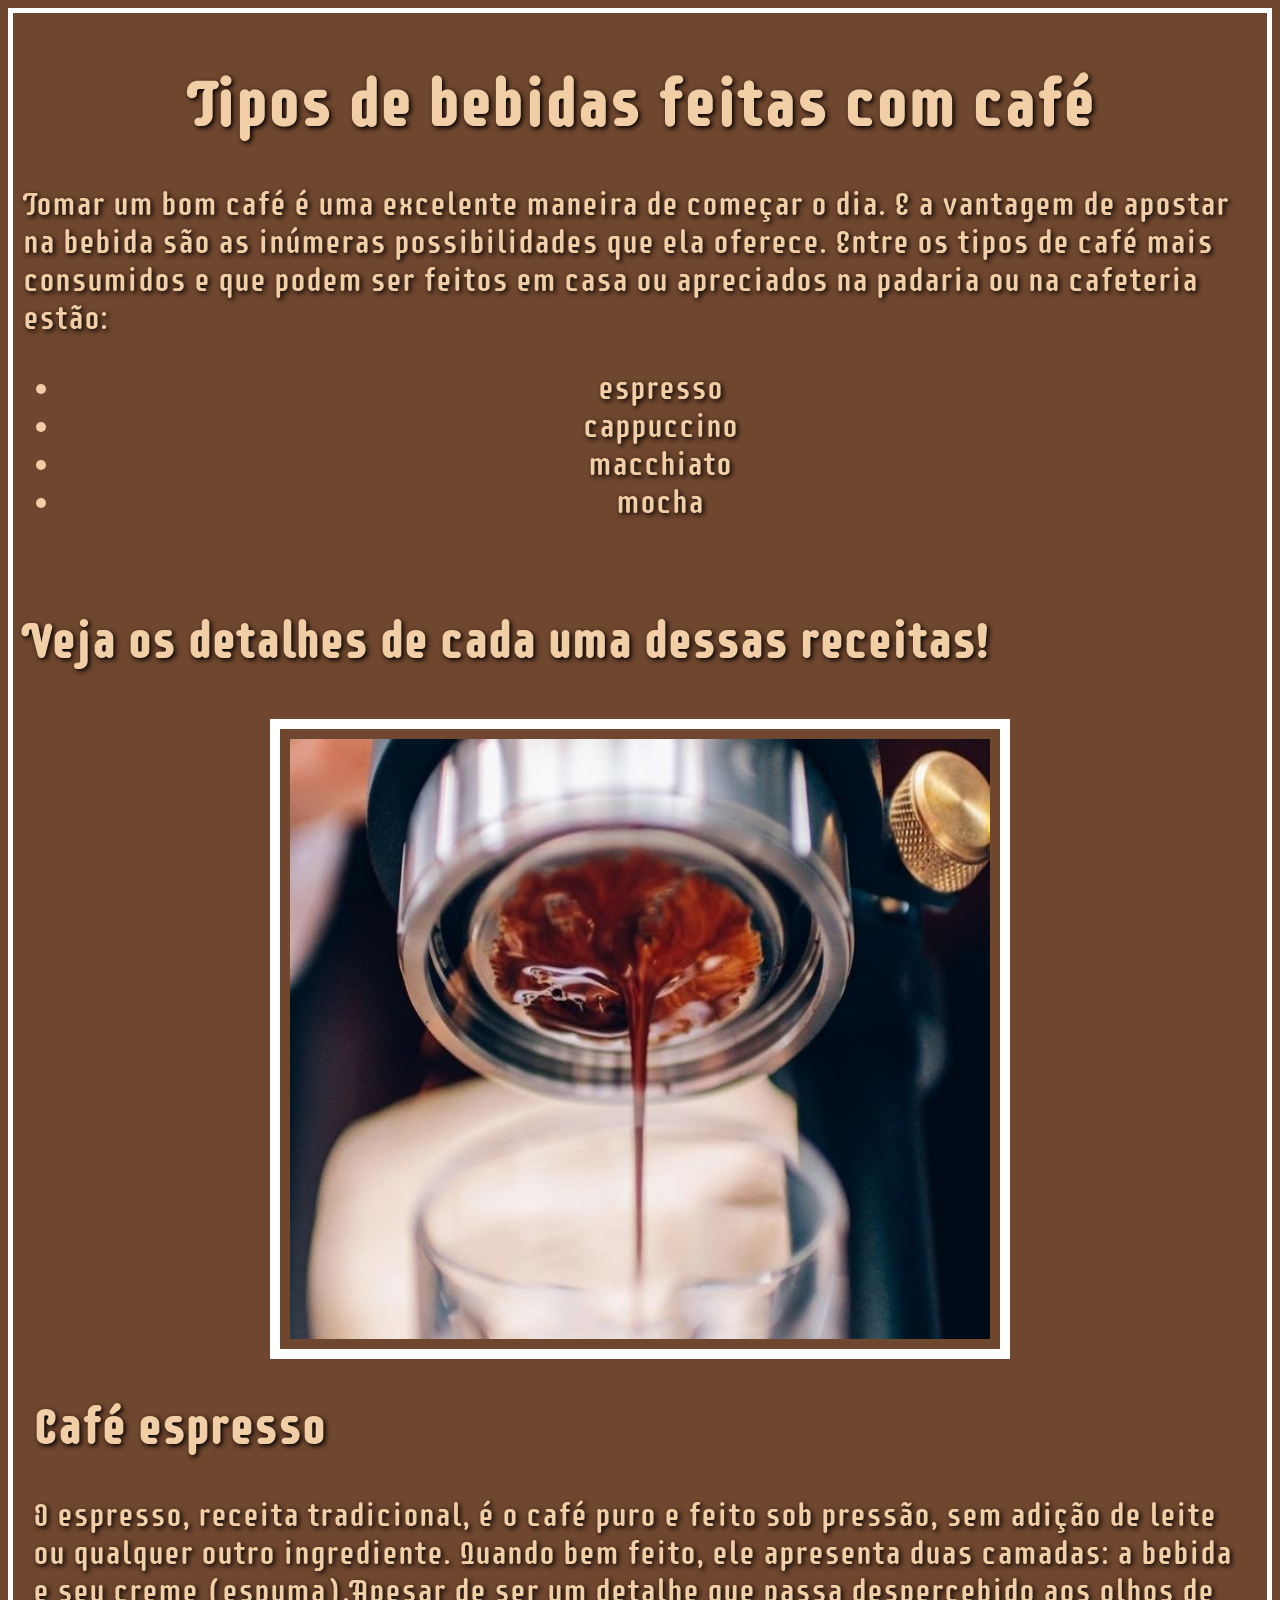
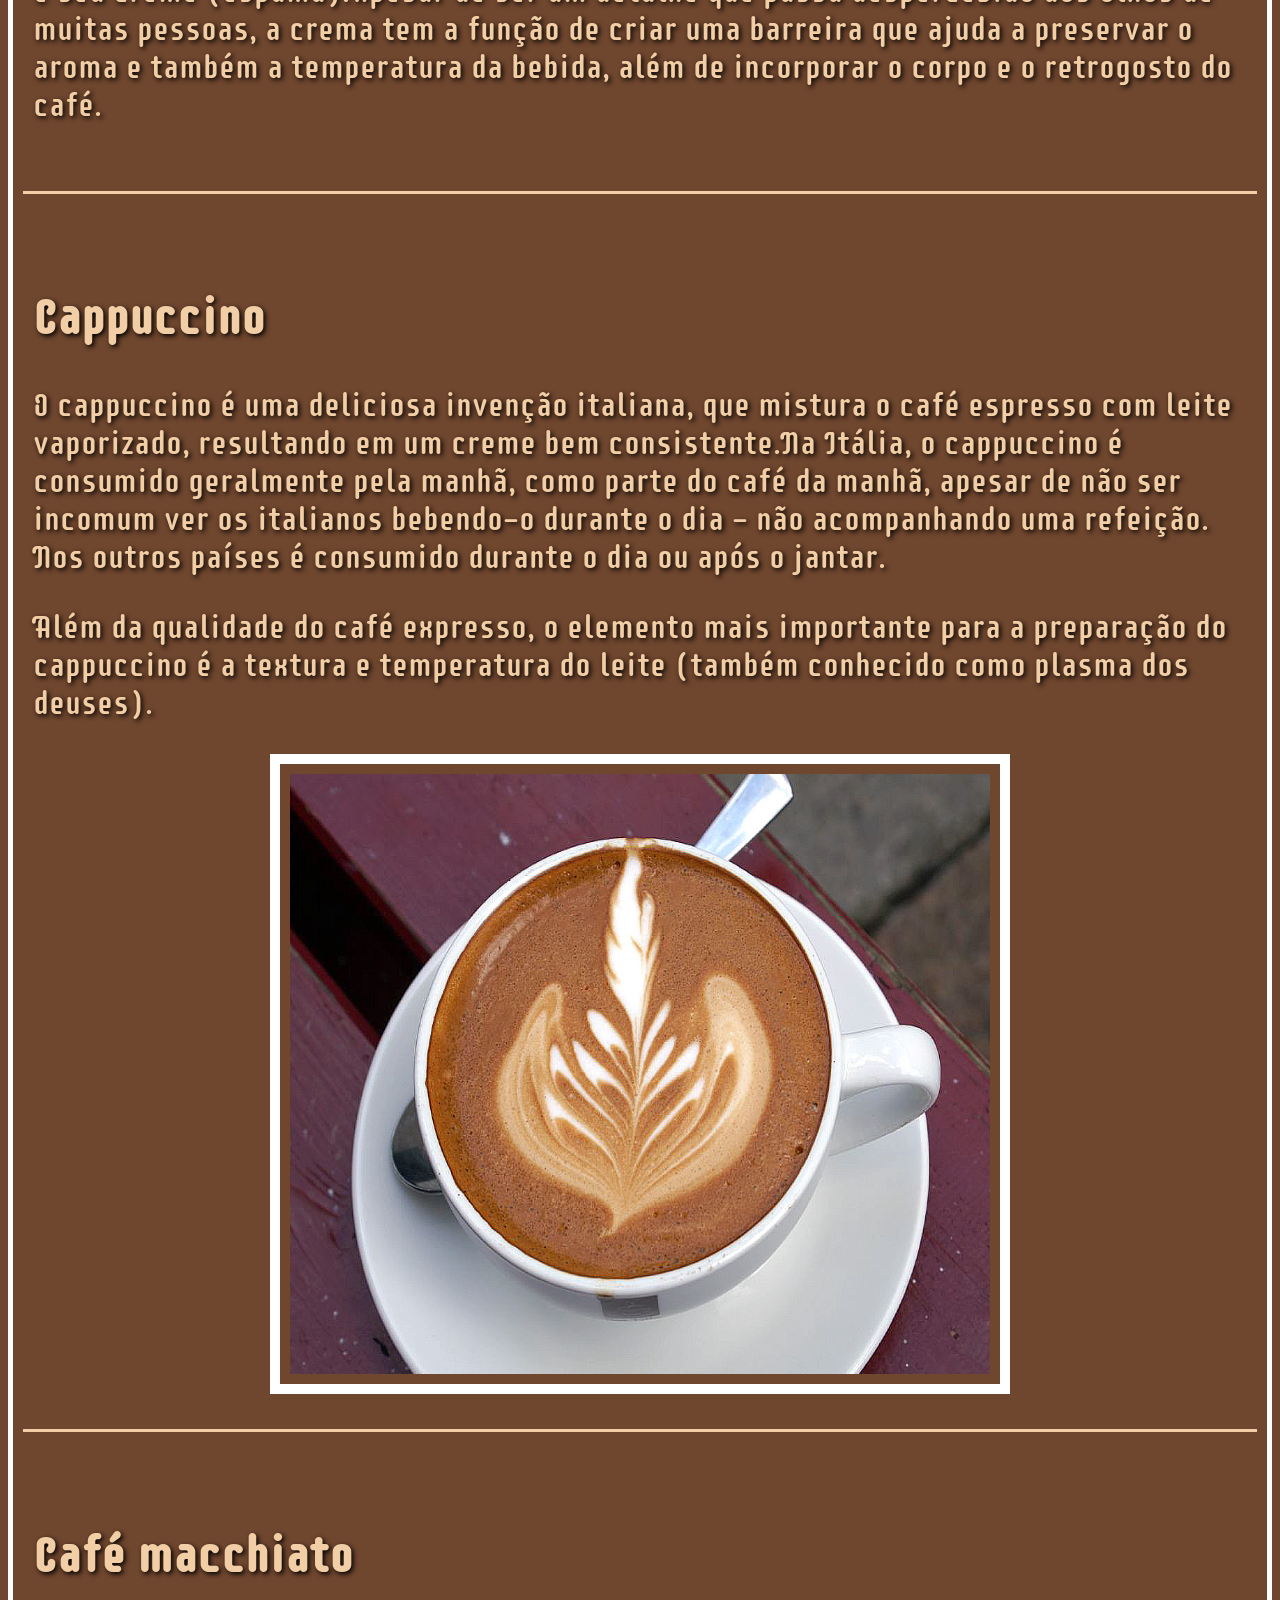
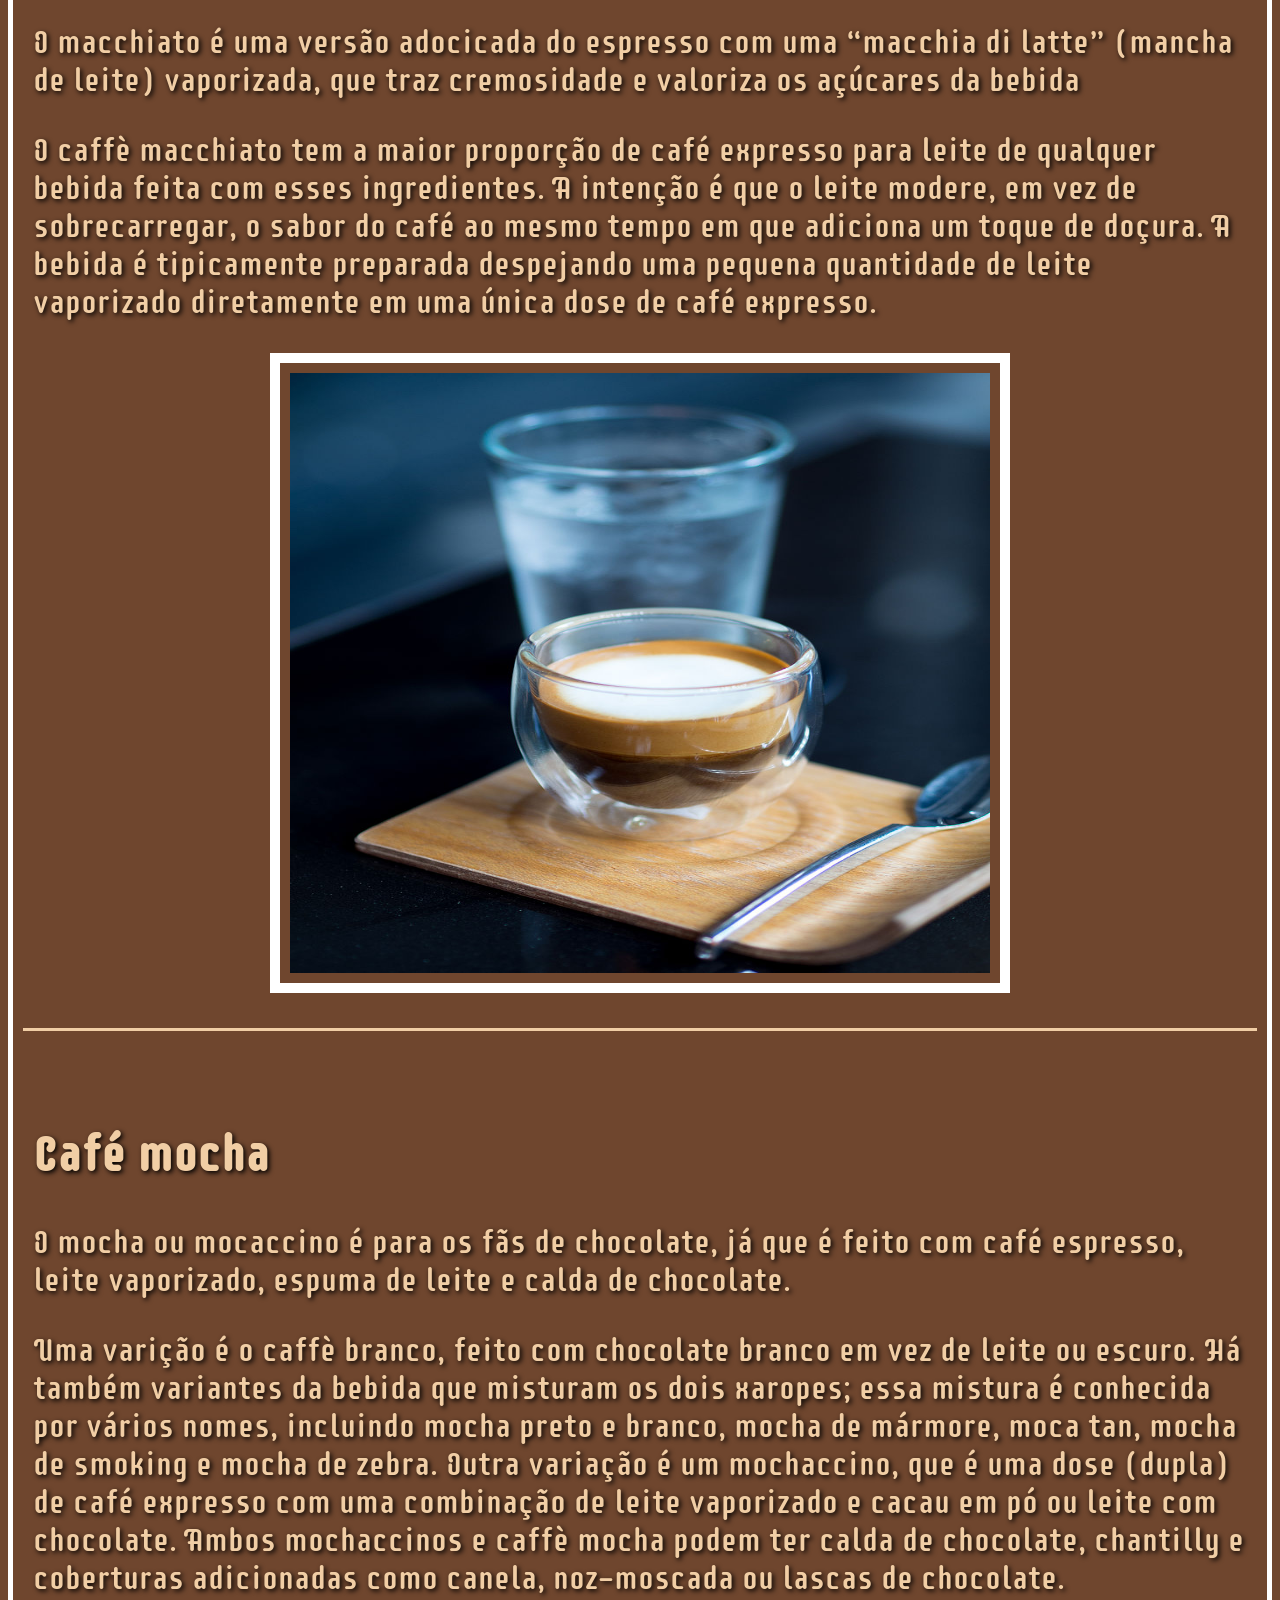
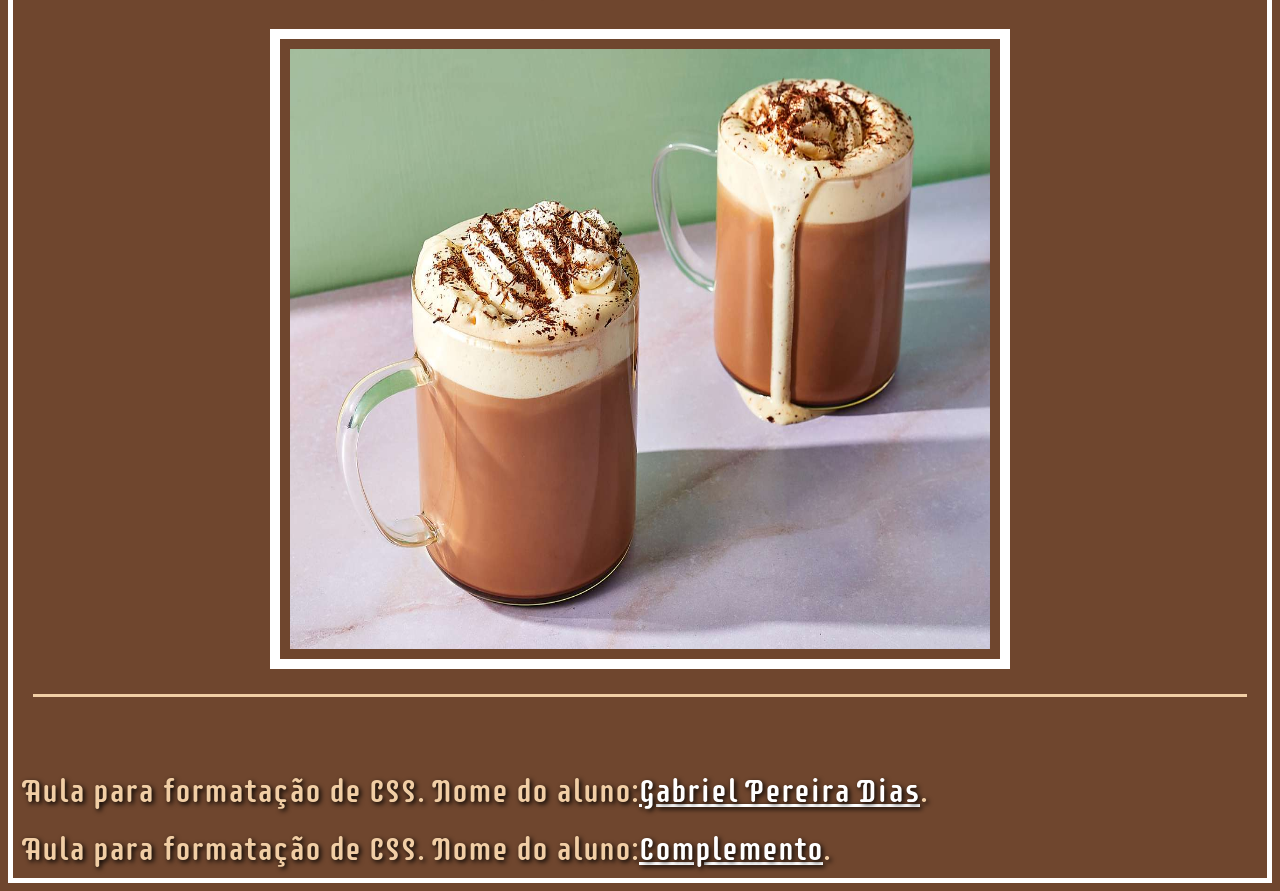
<file: index.html>
<!DOCTYPE html>
<html lang="PT-BR">
<head>
    <meta charset="UTF-8">
    <meta name="viewport" content="width=device-width, initial-scale=1.0">
    <link rel="stylesheet" href="estilo.css">
    <title>Bebidas feiras com café</title>
    <link rel="icon" href="img/coffe-cup.png" type="image/x-icon">

    <!--Essa página foi criada utilizando como base o conteúdo do artigo do site: https://www.mokaclube.com.br/blog/quais-os-tipos-de-cafe/ 
Autor: MokaClube. 27 de setembro de 2019 
Outras referencias: https://pt.wikipedia.org/wiki/Cappuccino
-->
</head>
<body>
    <div class="conteudo-topo">
    <h1>Tipos de bebidas feitas com café</h1>
    <p>Tomar um bom café é uma excelente maneira de começar o dia. E a vantagem de apostar na bebida são as inúmeras possibilidades que ela oferece.

    Entre os tipos de café mais consumidos e que podem ser feitos em casa ou apreciados na padaria ou na cafeteria estão:</p>

    <ul>
        <li>espresso</li>
        <li>cappuccino</li>
        <li>macchiato</li>
        <li>mocha</li>
    </ul>
    </div>

    <div class="conteudo-principal">
        <h2>Veja os detalhes de cada uma dessas receitas!</h2>
        
        <div class="bebida">
            <img src="img/espresso.jpg" alt="espresso saindo da máquina" class="central">
            <h2>Café espresso</h2>
            <p>O espresso, receita tradicional, é o café puro e feito sob pressão, sem adição de leite ou qualquer outro ingrediente. Quando bem feito, ele apresenta duas camadas: a bebida e seu creme (espuma).Apesar de ser um detalhe que passa despercebido aos olhos de muitas pessoas, a crema tem a função de criar uma barreira que ajuda a preservar o aroma e também a temperatura da bebida, além de incorporar o corpo e o retrogosto do café.</p>

        </div>
        <div class="linha"></div>

        <div class="bebida">
            <h2>Cappuccino</h2>
            <p>O cappuccino é uma deliciosa invenção italiana, que mistura o café espresso com leite vaporizado, resultando em um creme bem consistente.Na Itália, o cappuccino é consumido geralmente pela manhã, como parte do café da manhã, apesar de não ser incomum ver os italianos bebendo-o durante o dia - não acompanhando uma refeição. Nos outros países é consumido durante o dia ou após o jantar.</p>
            <p>Além da qualidade do café expresso, o elemento mais importante para a preparação do cappuccino é a textura e temperatura do leite (também conhecido como plasma dos deuses).</p>

            <img src="img/Latte_art.jpg" alt="cappucino com latte art" class="central">


        </div>
        <div class="linha"></div>
        <div class="bebida">
            <h2>Café macchiato
            </h2>
            <p>O macchiato é uma versão adocicada do espresso com uma “macchia di latte” (mancha de leite) vaporizada, que traz cremosidade e valoriza os açúcares da bebida</p>
            <p>O caffè macchiato tem a maior proporção de café expresso para leite de qualquer bebida feita com esses ingredientes. A intenção é que o leite modere, em vez de sobrecarregar, o sabor do café ao mesmo tempo em que adiciona um toque de doçura. A bebida é tipicamente preparada despejando uma pequena quantidade de leite vaporizado diretamente em uma única dose de café expresso.</p>

            <img src="img/macchiato.jpg" alt="macchiato" class="central">

        </div>
        <div class="linha"></div>
        <div class="bebida">
            <h2>Café mocha
            </h2>
            <p>O mocha ou mocaccino é para os fãs de chocolate, já que é feito com café espresso, leite vaporizado, espuma de leite e calda de chocolate.</p>
            <p>Uma varição é o caffè branco, feito com chocolate branco em vez de leite ou escuro. Há também variantes da bebida que misturam os dois xaropes; essa mistura é conhecida por vários nomes, incluindo mocha preto e branco, mocha de mármore, moca tan, mocha de smoking e mocha de zebra.

                Outra variação é um mochaccino, que é uma dose (dupla) de café expresso com uma combinação de leite vaporizado e cacau em pó ou leite com chocolate. Ambos mochaccinos e caffè mocha podem ter calda de chocolate, chantilly e coberturas adicionadas como canela, noz-moscada ou lascas de chocolate.</p>

            <img src="img/mocha.jpg" alt="mocha" class="central">
            <div class="linha"></div>
        </div>
    </div>
    <footer>Aula para formatação de CSS. Nome do aluno:<a href="aluno.html">Gabriel Pereira Dias</a>.</footer>
    <footer>Aula para formatação de CSS. Nome do aluno:<a href="pagina3.html">Complemento</a>.</footer>
    
    
</body>
</html>
</file>
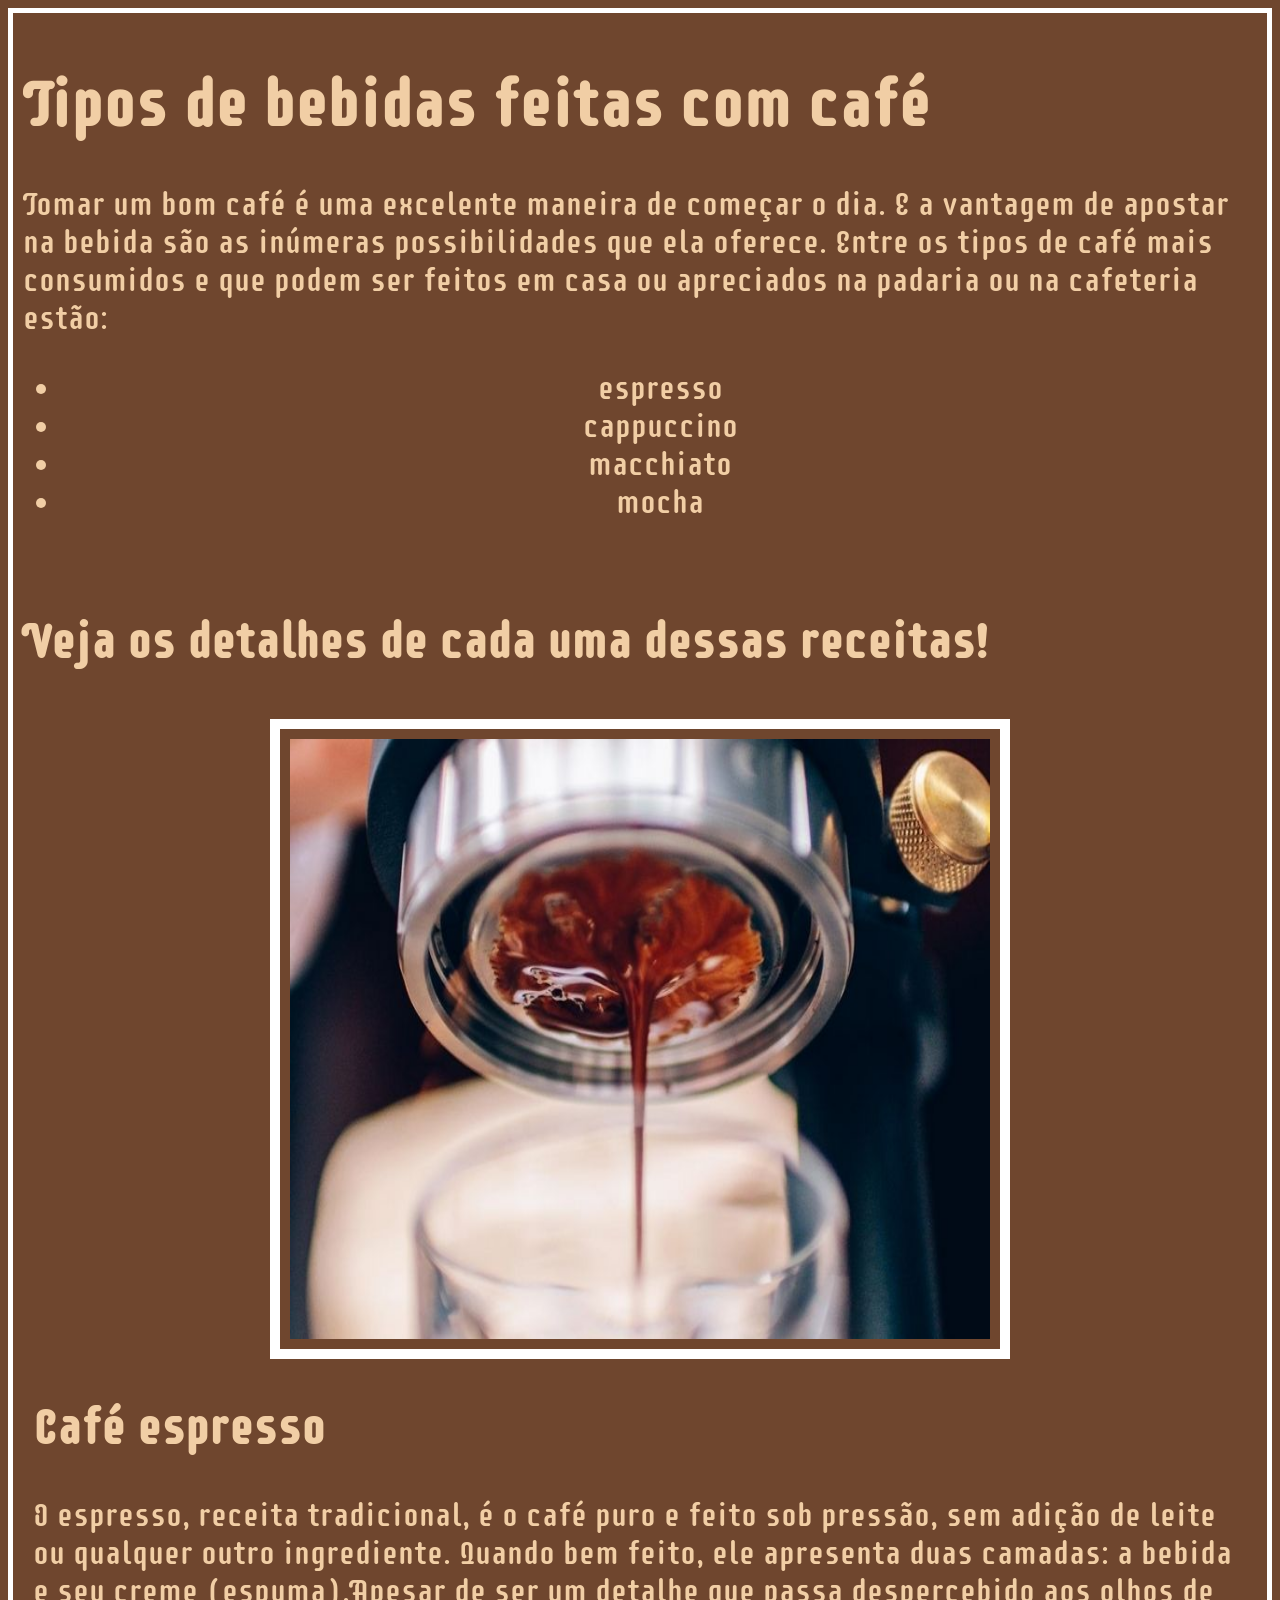
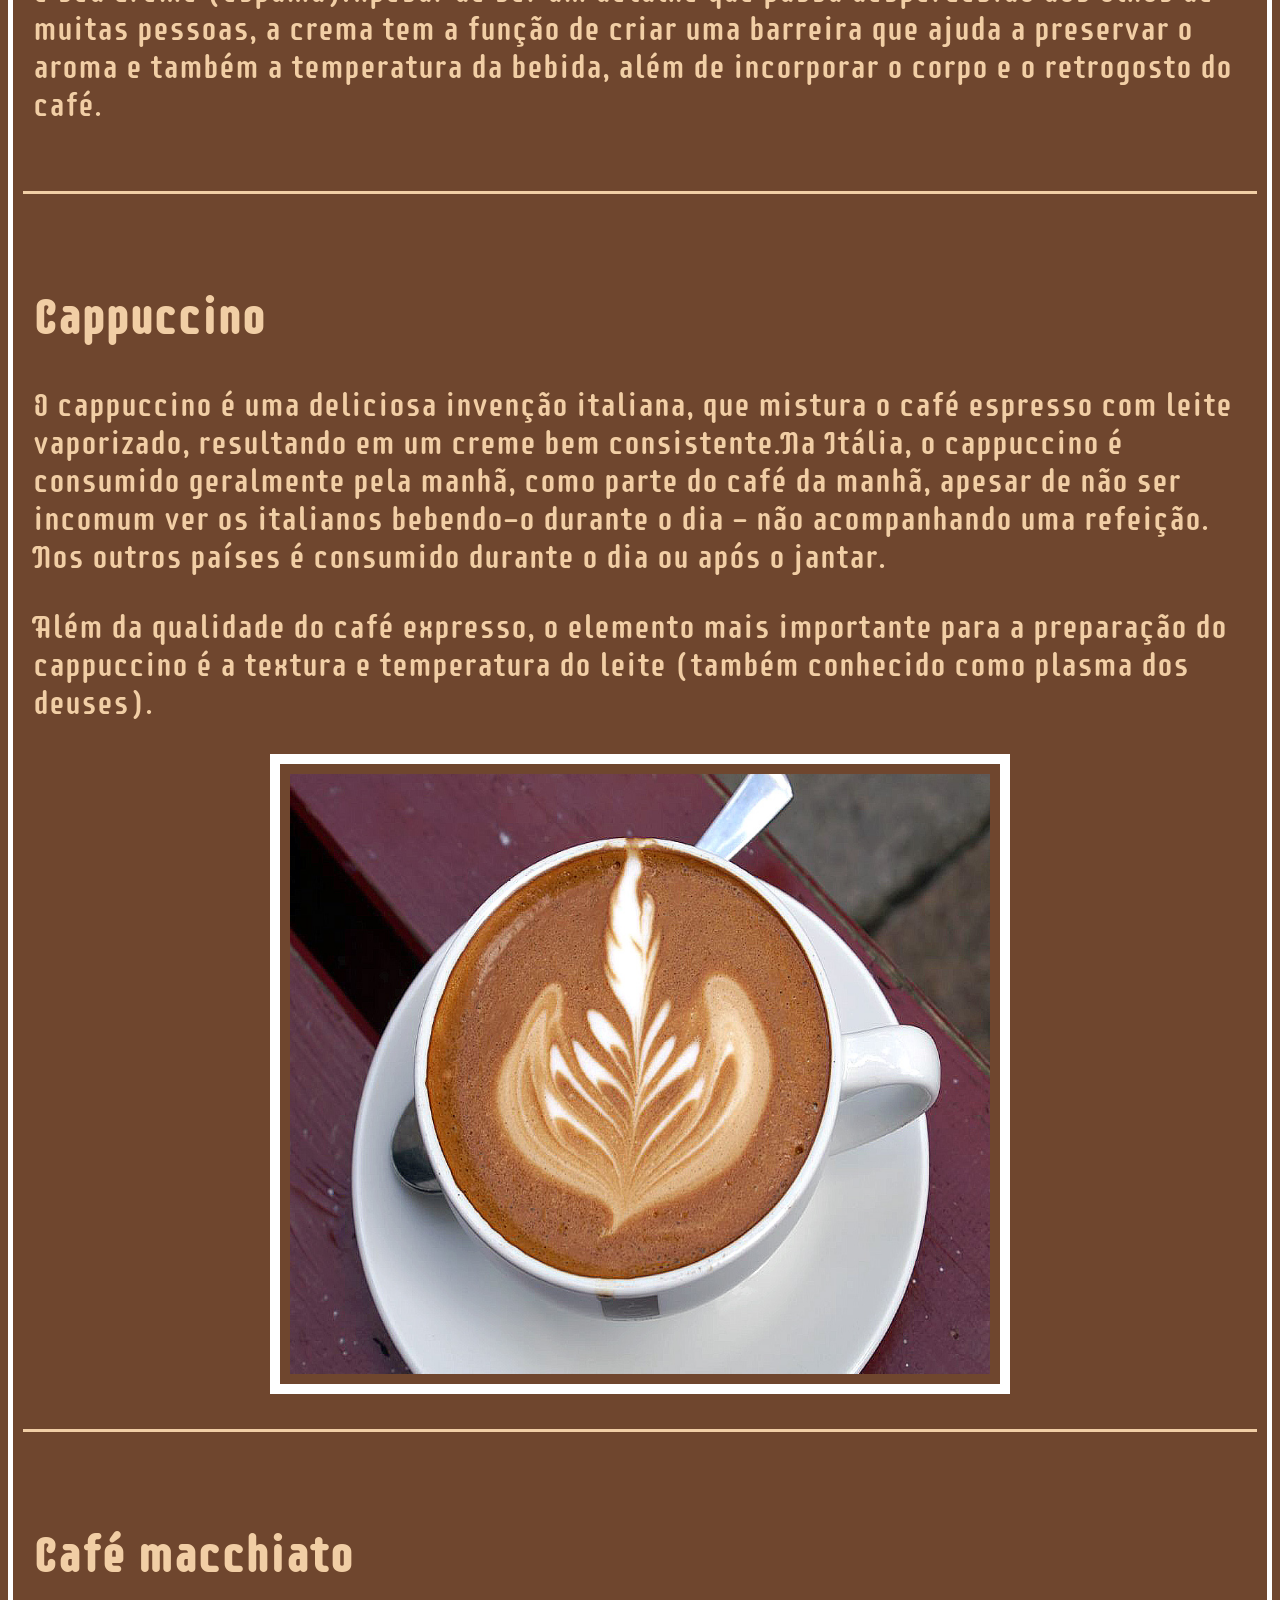
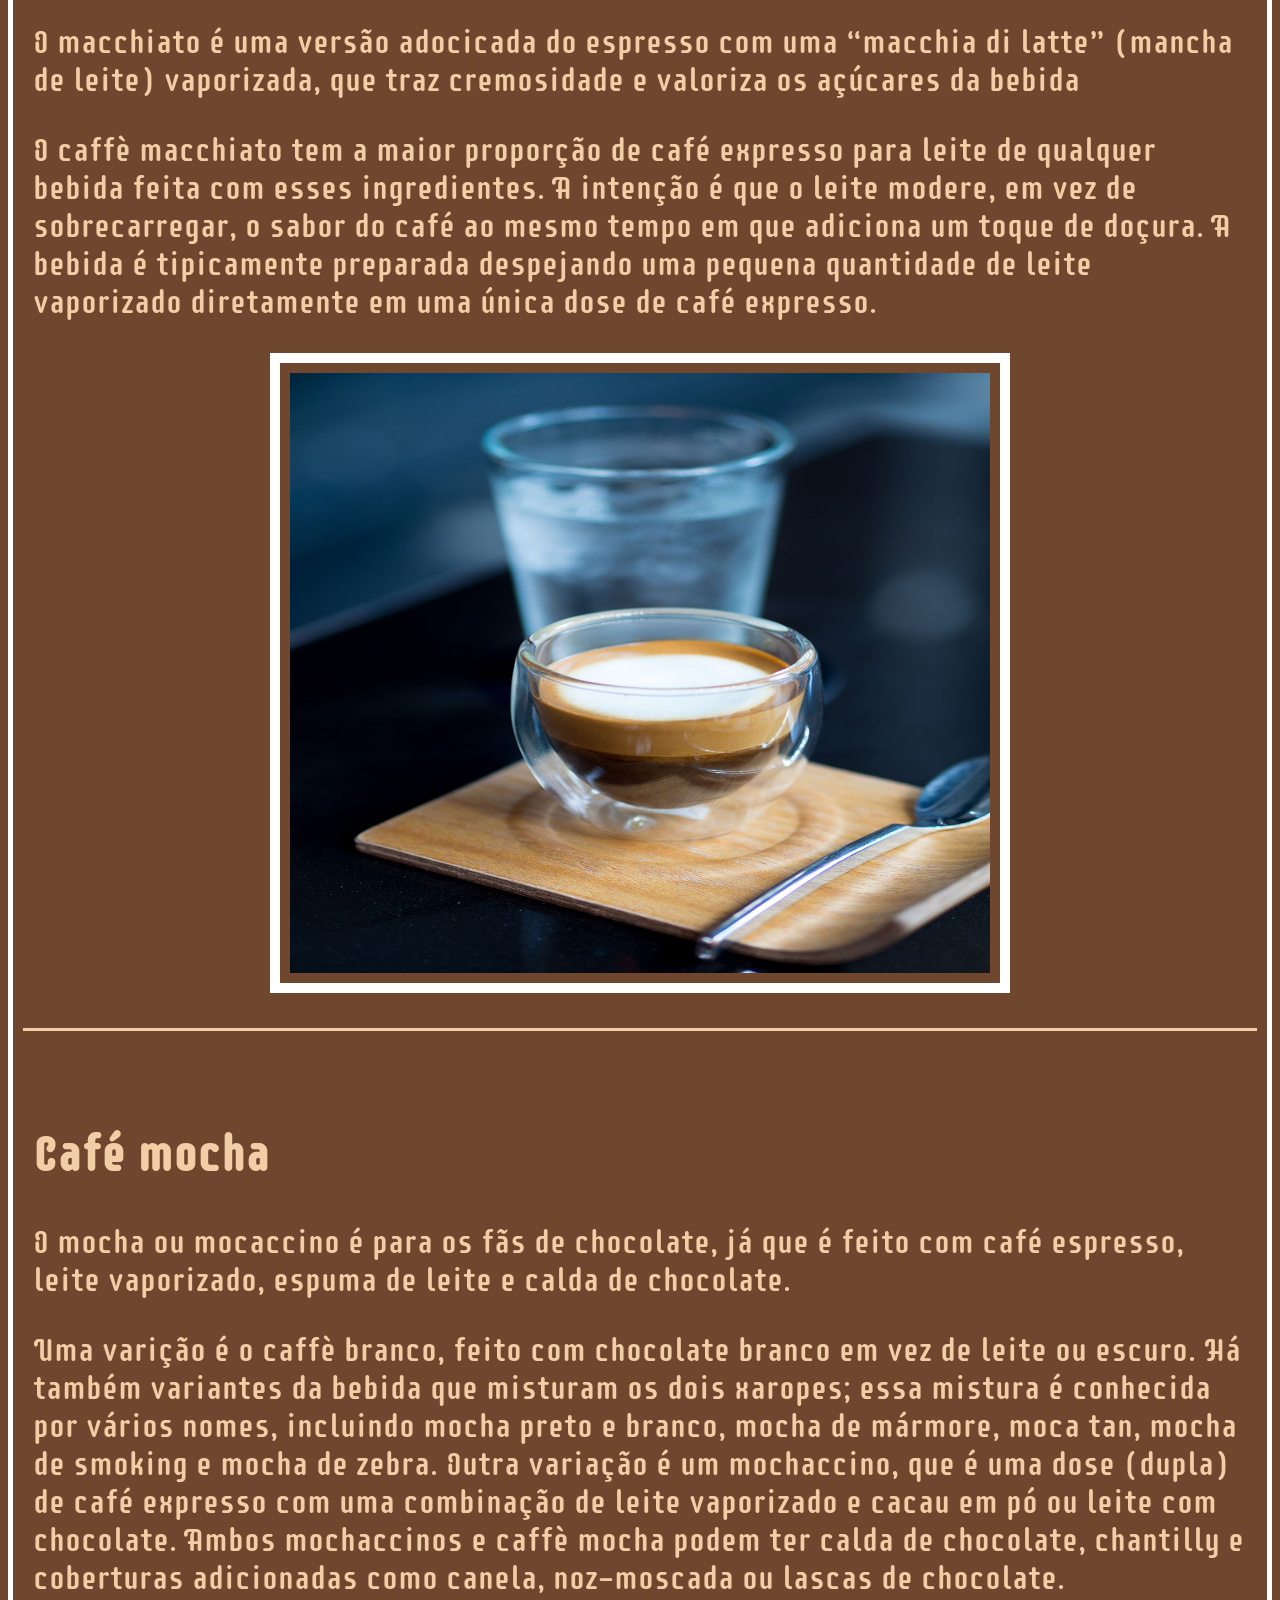
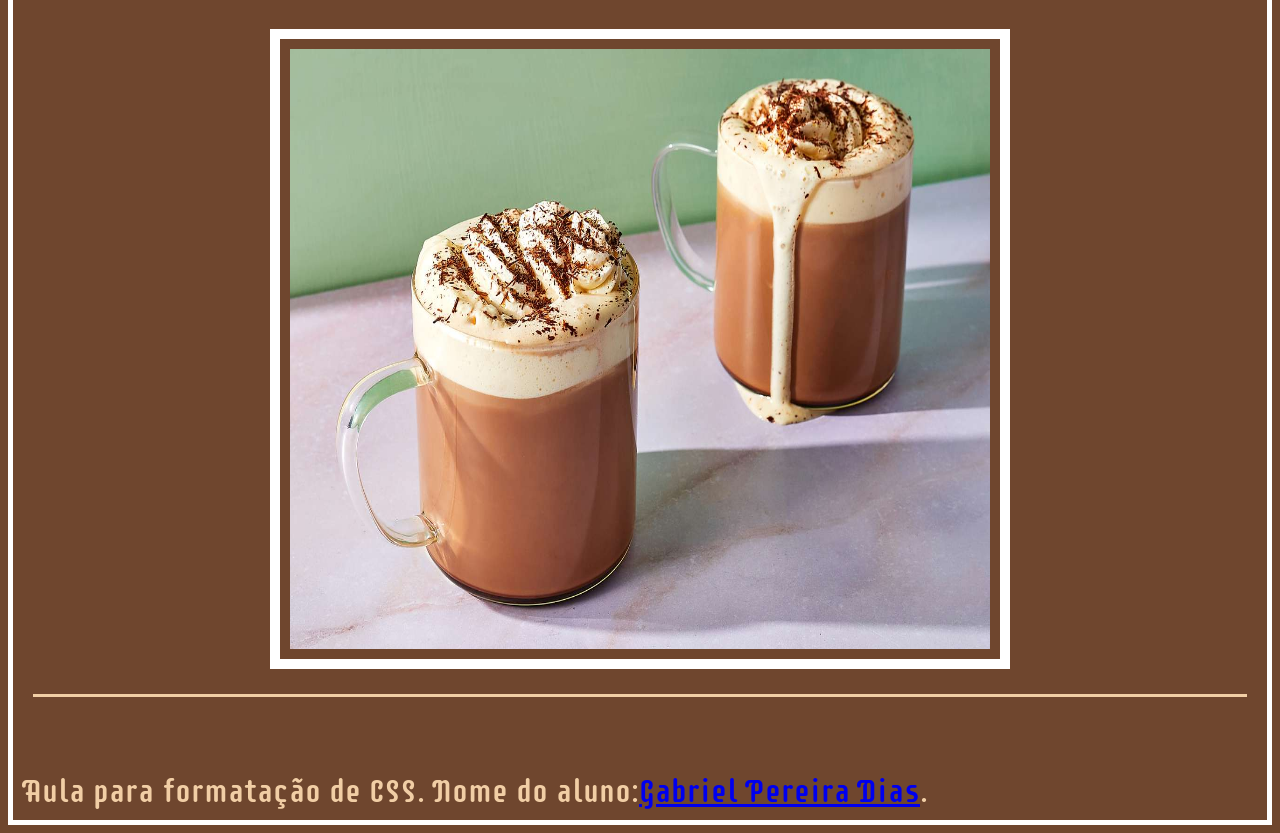
<file: receitascaf--main/index.html>
<!DOCTYPE html>
<html lang="PT-BR">
<head>
    <meta charset="UTF-8">
    <meta name="viewport" content="width=device-width, initial-scale=1.0">
    <link rel="stylesheet" href="estilo.css">
    <title>Bebidas feiras com café</title>
    <link rel="icon" href="img/coffe-cup.png" type="image/x-icon">

    <!--Essa página foi criada utilizando como base o conteúdo do artigo do site: https://www.mokaclube.com.br/blog/quais-os-tipos-de-cafe/ 
Autor: MokaClube. 27 de setembro de 2019 
Outras referencias: https://pt.wikipedia.org/wiki/Cappuccino
-->
</head>
<body>
    <div class="conteudo-topo">
    <h1>Tipos de bebidas feitas com café</h1>
    <p>Tomar um bom café é uma excelente maneira de começar o dia. E a vantagem de apostar na bebida são as inúmeras possibilidades que ela oferece.

    Entre os tipos de café mais consumidos e que podem ser feitos em casa ou apreciados na padaria ou na cafeteria estão:</p>

    <ul>
        <li>espresso</li>
        <li>cappuccino</li>
        <li>macchiato</li>
        <li>mocha</li>
    </ul>
    </div>

    <div class="conteudo-principal">
        <h2>Veja os detalhes de cada uma dessas receitas!</h2>
        
        <div class="bebida">
            <img src="img/espresso.jpg" alt="espresso saindo da máquina" class="central">
            <h2>Café espresso</h2>
            <p>O espresso, receita tradicional, é o café puro e feito sob pressão, sem adição de leite ou qualquer outro ingrediente. Quando bem feito, ele apresenta duas camadas: a bebida e seu creme (espuma).Apesar de ser um detalhe que passa despercebido aos olhos de muitas pessoas, a crema tem a função de criar uma barreira que ajuda a preservar o aroma e também a temperatura da bebida, além de incorporar o corpo e o retrogosto do café.</p>

        </div>
        <div class="linha"></div>

        <div class="bebida">
            <h2>Cappuccino</h2>
            <p>O cappuccino é uma deliciosa invenção italiana, que mistura o café espresso com leite vaporizado, resultando em um creme bem consistente.Na Itália, o cappuccino é consumido geralmente pela manhã, como parte do café da manhã, apesar de não ser incomum ver os italianos bebendo-o durante o dia - não acompanhando uma refeição. Nos outros países é consumido durante o dia ou após o jantar.</p>
            <p>Além da qualidade do café expresso, o elemento mais importante para a preparação do cappuccino é a textura e temperatura do leite (também conhecido como plasma dos deuses).</p>

            <img src="img/Latte_art.jpg" alt="cappucino com latte art" class="central">


        </div>
        <div class="linha"></div>
        <div class="bebida">
            <h2>Café macchiato
            </h2>
            <p>O macchiato é uma versão adocicada do espresso com uma “macchia di latte” (mancha de leite) vaporizada, que traz cremosidade e valoriza os açúcares da bebida</p>
            <p>O caffè macchiato tem a maior proporção de café expresso para leite de qualquer bebida feita com esses ingredientes. A intenção é que o leite modere, em vez de sobrecarregar, o sabor do café ao mesmo tempo em que adiciona um toque de doçura. A bebida é tipicamente preparada despejando uma pequena quantidade de leite vaporizado diretamente em uma única dose de café expresso.</p>

            <img src="img/macchiato.jpg" alt="macchiato" class="central">

        </div>
        <div class="linha"></div>
        <div class="bebida">
            <h2>Café mocha
            </h2>
            <p>O mocha ou mocaccino é para os fãs de chocolate, já que é feito com café espresso, leite vaporizado, espuma de leite e calda de chocolate.</p>
            <p>Uma varição é o caffè branco, feito com chocolate branco em vez de leite ou escuro. Há também variantes da bebida que misturam os dois xaropes; essa mistura é conhecida por vários nomes, incluindo mocha preto e branco, mocha de mármore, moca tan, mocha de smoking e mocha de zebra.

                Outra variação é um mochaccino, que é uma dose (dupla) de café expresso com uma combinação de leite vaporizado e cacau em pó ou leite com chocolate. Ambos mochaccinos e caffè mocha podem ter calda de chocolate, chantilly e coberturas adicionadas como canela, noz-moscada ou lascas de chocolate.</p>

            <img src="img/mocha.jpg" alt="mocha" class="central">
            <div class="linha"></div>
        </div>
    </div>
    <footer>Aula para formatação de CSS. Nome do aluno:<a href="Aluno.html">Gabriel Pereira Dias</a>.</footer>
    
</body>
</html>
</file>
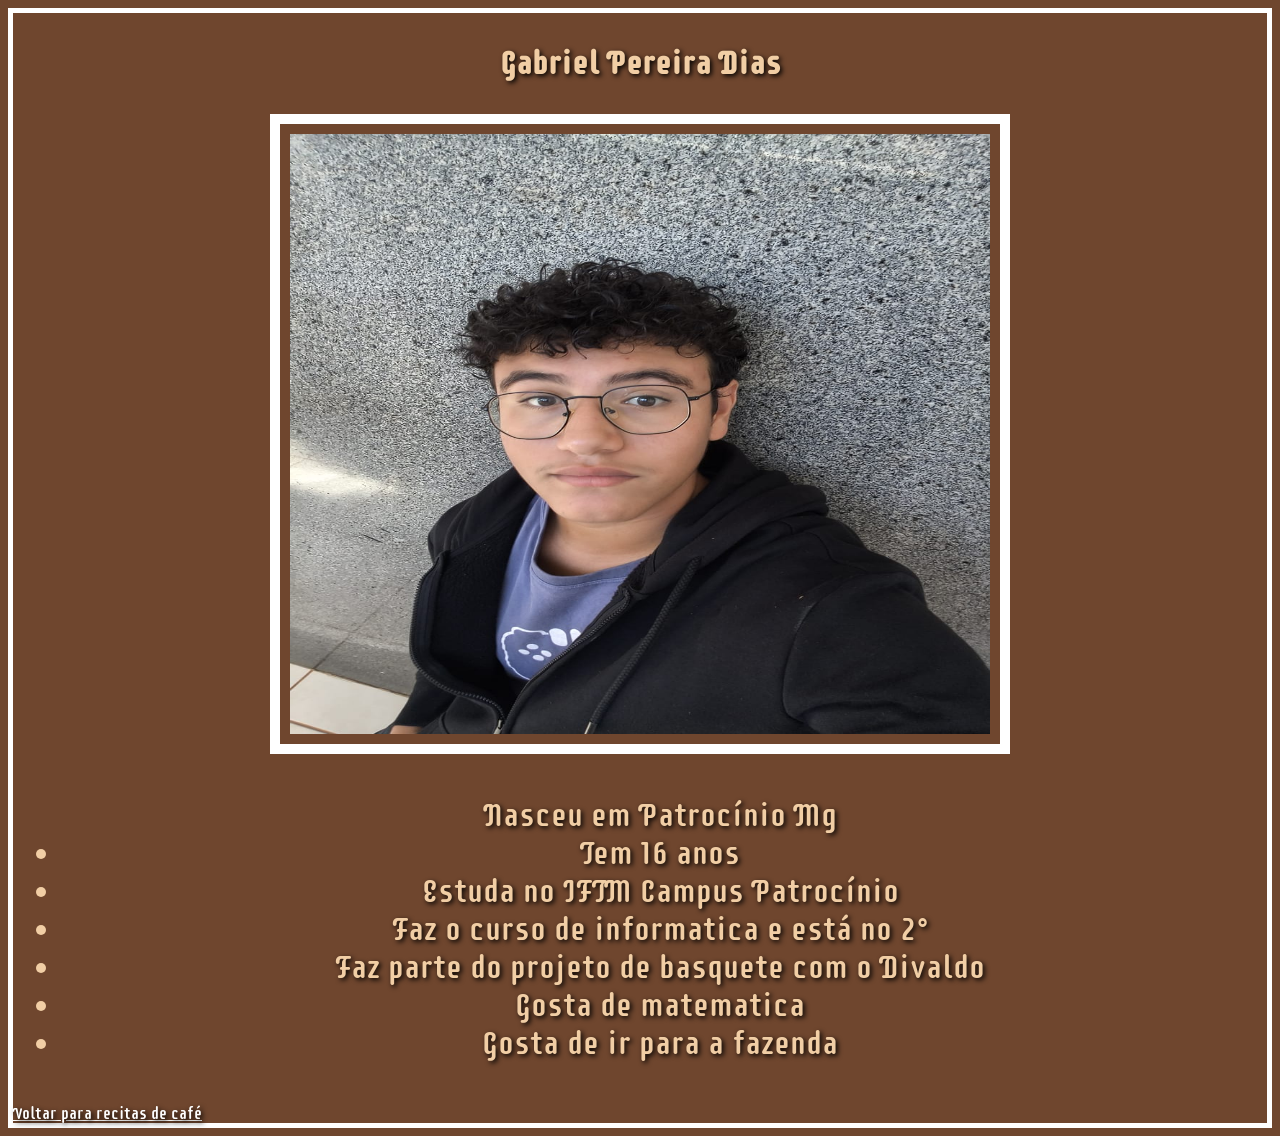
<file: Aluno.html>
<!DOCTYPE html>
<html lang="pt_br">
<head>
    <meta charset="UTF-8">
    <meta name="viewport" content="width=device-width, initial-scale=1.0">
    <link rel="stylesheet" href="estilo.css">
    <title>Gabriel Pereira Dias</title>
    <link rel="icon" href="img/do-utilizador.png" type="image/x-icon">
</head>
<body>
    
</body>
<h1 id="aluno">Gabriel Pereira Dias </h1>
<img src="img/criador.jpeg" alt="Criador do site" class="central">

<div classe="cara"> 
 <ul>
  Nasceu em Patrocínio Mg</li>
  <li>Tem 16 anos</li>
  <li>Estuda no IFTM Campus Patrocínio</li>
  <li>Faz o curso de informatica e está no 2°</li>
  <li>Faz parte do projeto de basquete com o Divaldo</li> 
  <li>Gosta de matematica</li>
  <li>Gosta de ir para a fazenda </li>
 </ul>
</div>
</html>
 <a href="Index.html">Voltar para recitas de café</a>
</file>
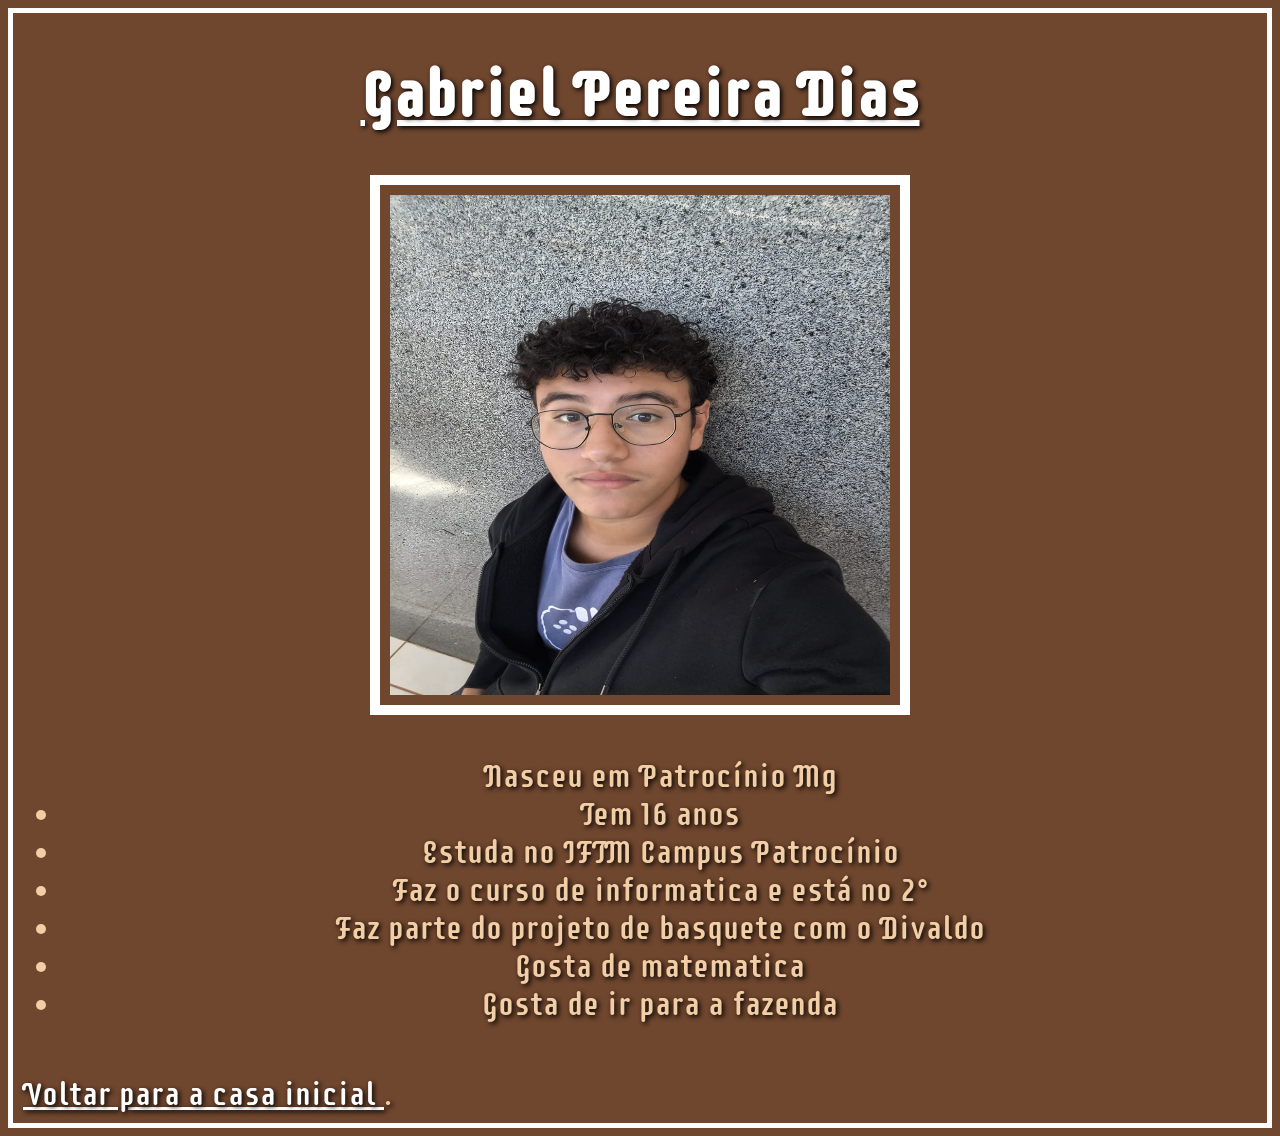
<file: aluno.html>
<!DOCTYPE html>
<html lang="pt_br">
<head>
    <meta charset="UTF-8">
    <meta name="viewport" content="width=device-width, initial-scale=1.0">
    <link rel="stylesheet" href="estilo.css">
    <title>Gabriel Pereira Dias</title>
    <link rel="icon" href="img/do-utilizador.png" type="image/x-icon">
</head>
<body>
    <h1><a href="https://github.com/gdiasprefeito">Gabriel Pereira Dias</a></h1>
<img  id="eu" src="img/criador.jpeg" alt="Criador do site" class="central">

<div classe="cara"> 
 <ul>
  Nasceu em Patrocínio Mg</li>
  <li>Tem 16 anos</li>
  <li>Estuda no IFTM Campus Patrocínio</li>
  <li>Faz o curso de informatica e está no 2°</li>
  <li>Faz parte do projeto de basquete com o Divaldo</li> 
  <li>Gosta de matematica</li>
  <li>Gosta de ir para a fazenda </li>
 </ul>
</div>
</html>

<footer><a href="index.html">Voltar para a casa inicial </a>.</footer>

</body>
</file>
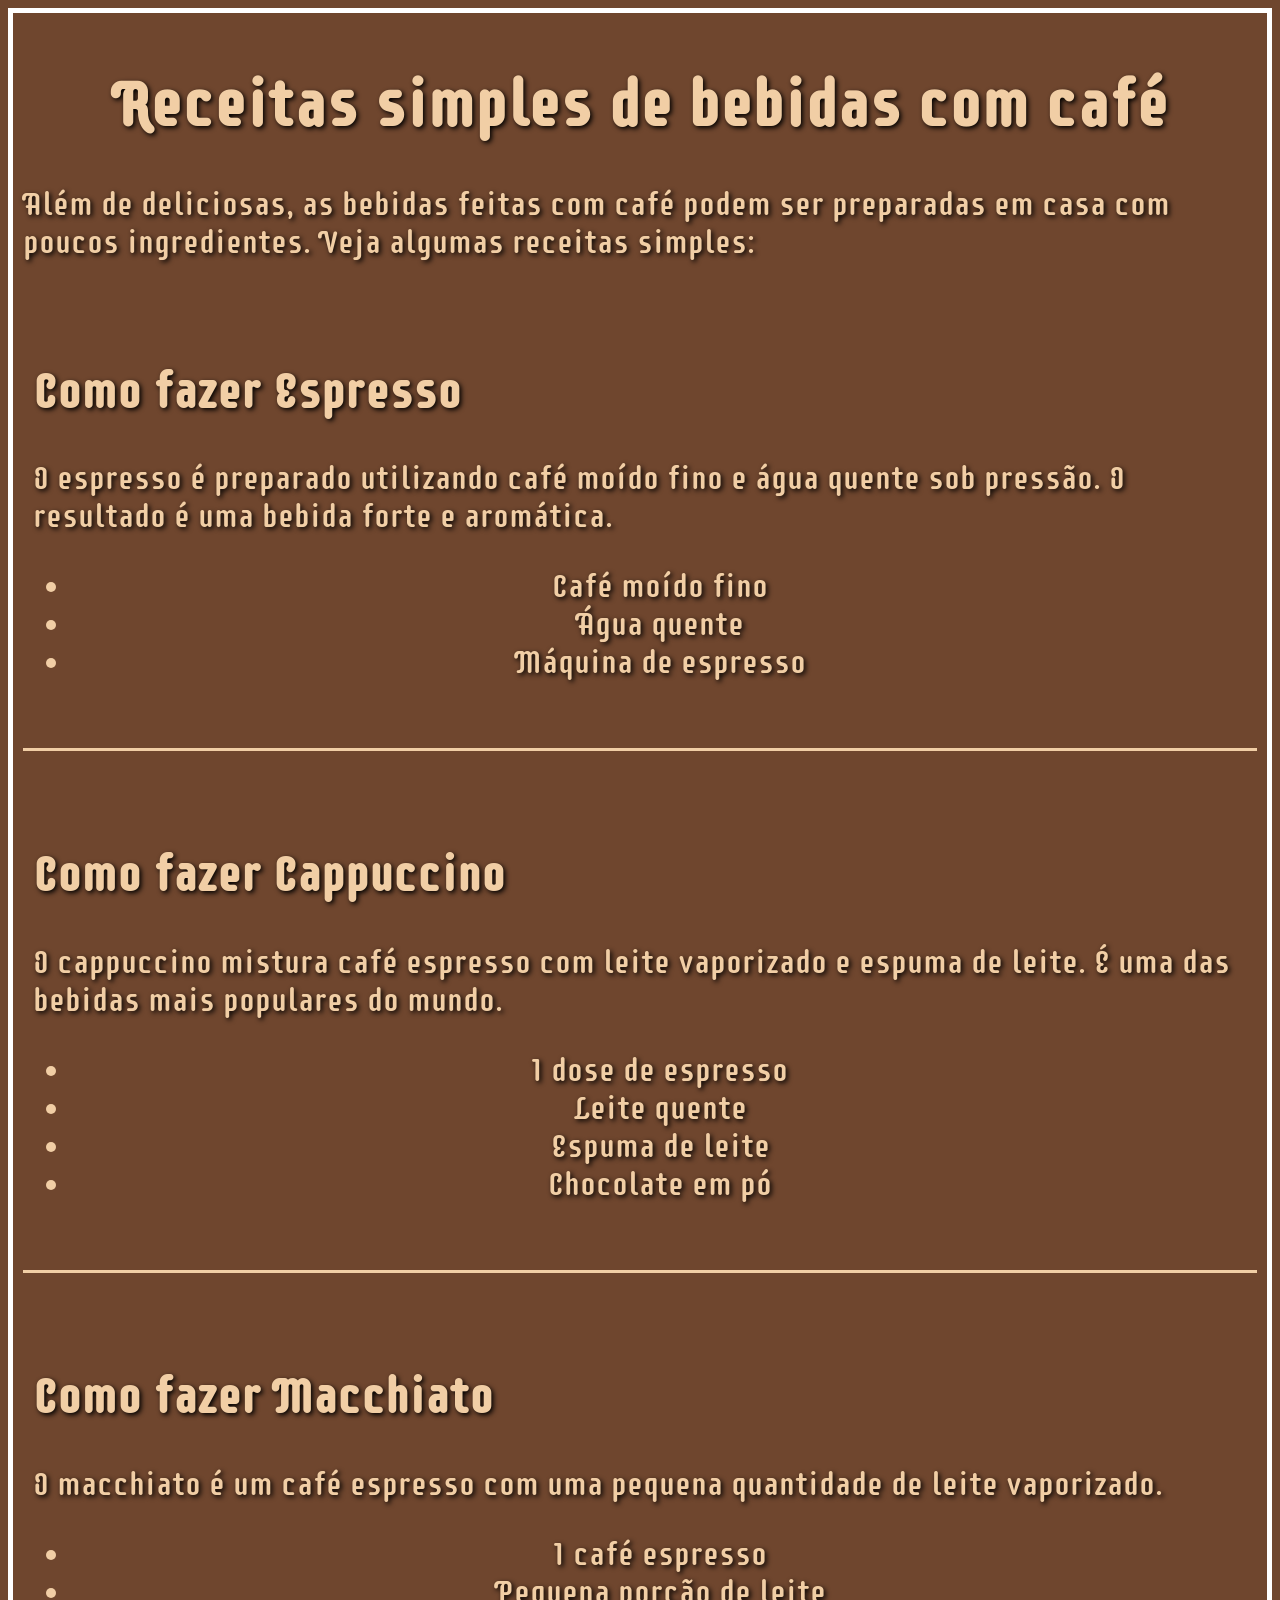
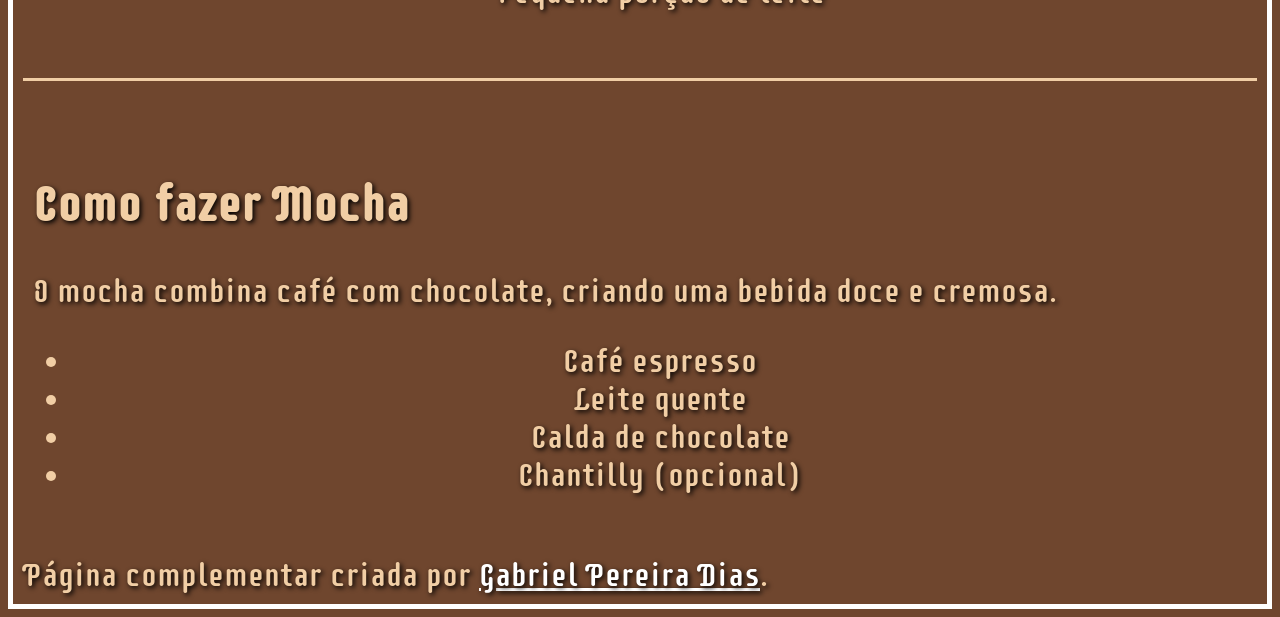
<file: pagina3.html>
<!DOCTYPE html>
<html lang="pt-BR">
<head>
    <meta charset="UTF-8">
    <meta name="viewport" content="width=device-width, initial-scale=1.0">
    <title>Receitas de Café</title>
    <link rel="stylesheet" href="estilo.css">
    <link rel="icon" href="img/coffe-cup.png" type="image/x-icon">
</head>
<body>

    <div class="conteudo-topo">
        <h1>Receitas simples de bebidas com café</h1>

        <p>
            Além de deliciosas, as bebidas feitas com café podem ser preparadas em casa
            com poucos ingredientes. Veja algumas receitas simples:
        </p>
    </div>

    <div class="conteudo-principal">

        <div class="bebida">
            <h2>Como fazer Espresso</h2>

            <p>
                O espresso é preparado utilizando café moído fino e água quente sob pressão.
                O resultado é uma bebida forte e aromática.
            </p>

            <ul>
                <li>Café moído fino</li>
                <li>Água quente</li>
                <li>Máquina de espresso</li>
            </ul>
        </div>

        <div class="linha"></div>

        <div class="bebida">
            <h2>Como fazer Cappuccino</h2>

            <p>
                O cappuccino mistura café espresso com leite vaporizado e espuma de leite.
                É uma das bebidas mais populares do mundo.
            </p>

            <ul>
                <li>1 dose de espresso</li>
                <li>Leite quente</li>
                <li>Espuma de leite</li>
                <li>Chocolate em pó</li>
            </ul>
        </div>

        <div class="linha"></div>

        <div class="bebida">
            <h2>Como fazer Macchiato</h2>

            <p>
                O macchiato é um café espresso com uma pequena quantidade de leite vaporizado.
            </p>

            <ul>
                <li>1 café espresso</li>
                <li>Pequena porção de leite</li>
            </ul>
        </div>

        <div class="linha"></div>

        <div class="bebida">
            <h2>Como fazer Mocha</h2>

            <p>
                O mocha combina café com chocolate, criando uma bebida doce e cremosa.
            </p>

            <ul>
                <li>Café espresso</li>
                <li>Leite quente</li>
                <li>Calda de chocolate</li>
                <li>Chantilly (opcional)</li>
            </ul>
        </div>

    </div>

    <footer>
        Página complementar criada por 
        <a href="aluno.html">Gabriel Pereira Dias</a>.
    </footer>

</body>
</html>
</file>
<file: estilo.css>
@import url('https://fonts.googleapis.com/css2?family=Supermercado+One&display=swap');

body{
    background-color:#6F462E;
    border: 5px solid white;
    font-family: "Supermercado One", sans-serif;
    text-shadow: 2px 2px 5px black;
}
div{
    color:#F1CEA5 ;
    
    font-size: 32px;
    order: 10px solid white;
    padding: 10px;

}

.central {
    display: block;
    margin: 0 auto;
}
img {
    width: 700px;
    height: 600px;
    border: 10px solid white;
    padding: 10px;

}


footer{
     font-size: 32px;
     color:#F1CEA5;
     padding: 10px;

}
.linha {
  border-top:#F1CEA5 solid ;
  margin-bottom: 25px;
  margin-top: 25px;
}

#aluno{ 
    color:#F1CEA5 ;
    font-size: 32px;
    order: 10px solid white;
    padding: 10px;
    text-align: center;
    

}
ul{
    text-align: center;
}
li{
    text-align: center;
}
#eu{
    width: 500px;
    height: 500px;
    border: 10px solid white;
    padding: 10px;

}
a {
    color :white
    

}
h1{
    text-align: center;
    font-size: 64px;
}
</file>
<file: receitascaf--main/estilo.css>
@import url('https://fonts.googleapis.com/css2?family=Supermercado+One&display=swap');

body{
    background-color:#6F462E;
    border: 5px solid white;
    font-family: "Supermercado One", sans-serif;
}
div{
    color:#F1CEA5 ;
    
    font-size: 32px;
    order: 10px solid white;
    padding: 10px;

}

.central {
    display: block;
    margin: 0 auto;
}
img {
    width: 700px;
    height: 600px;
    border: 10px solid white;
    padding: 10px;

}


footer{
     font-size: 32px;
     color:#F1CEA5;
     padding: 10px;

}
.linha {
  border-top:#F1CEA5 solid ;
  margin-bottom: 25px;
  margin-top: 25px;
}

#aluno{ 
    color:#F1CEA5 ;
    font-size: 32px;
    order: 10px solid white;
    padding: 10px;
    text-align: center;
    

}
ul{
    text-align: center;
}
li{
    text-align: center;
}
</file>
